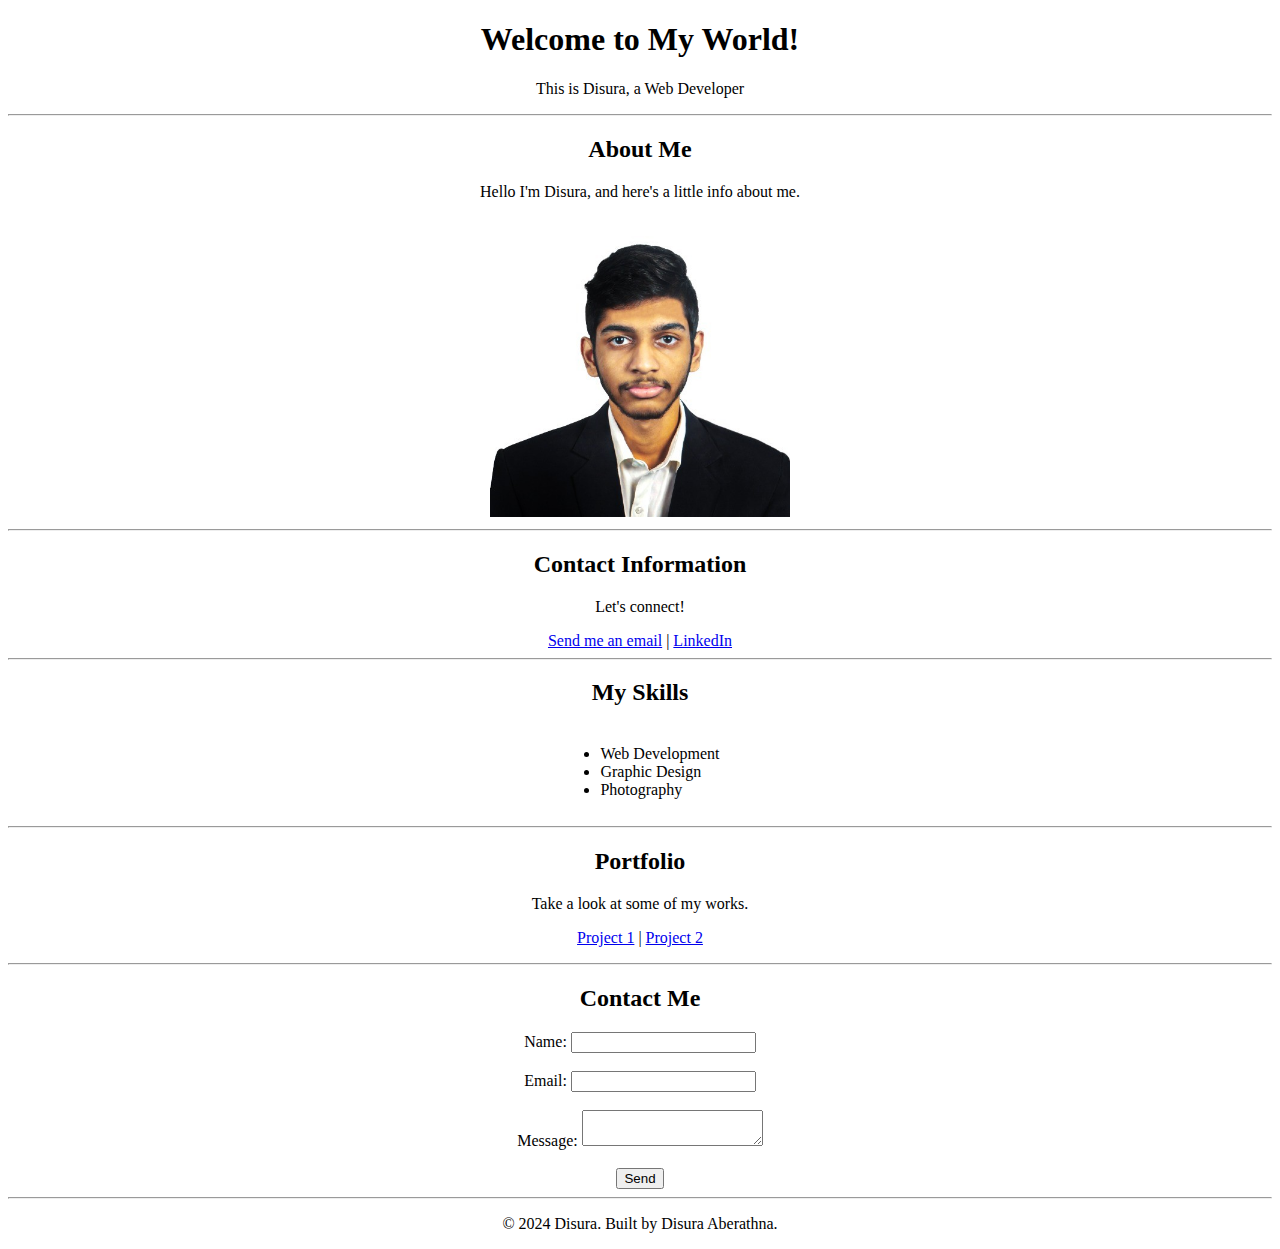
<file: index.html>
<!DOCTYPE html>
<html lang="en">
  <head>
    <meta charset="UTF-8" />
    <meta name="viewport" content="width=device-width, initial-scale=1.0" />
    <meta name="description" content="Personal Profile Page of Disura" />
    <title>Disura's Profile</title>
    <link rel="icon" href="assets/img/trophy.png" type="image/x-icon" />
  </head>

  <body>
    <center>
      <header>
        <h1>Welcome to My World!</h1>
        <p>This is Disura, a Web Developer</p>
      </header>
      <hr />

      <section>
        <h2>About Me</h2>
        <p>Hello I'm Disura, and here's a little info about me.</p>
        <img src="assets/img/profile.jpeg" alt="img" width="300" />
      </section>
      <hr />

      <section>
        <h2>Contact Information</h2>
        <p>Let's connect!</p>
        <a href="mailto:disura2005@gmail.com">Send me an email</a> |
        <a href="https://www.linkedin.com/in/disura-chathwara/" target="_blank">LinkedIn</a>
      </section>
      <hr />

      <section>
        <h2>My Skills</h2>
        <table align="center">
          <tr>
            <td>
              <ul style="text-align: left">
                <li>Web Development</li>
                <li>Graphic Design</li>
                <li>Photography</li>
              </ul>
            </td>
          </tr>
        </table>
      </section>
      <hr />

      <section>
        <h2>Portfolio</h2>
        <p>Take a look at some of my works.</p>
        <p>
          <a href="project.html">Project 1</a> |
          <a
            href="https://www.pantechsolutions.net/deep-learning-based-food-calorie-estimation-method-in-dietary-assessment"
            >Project 2</a
          >
        </p>
      </section>
      <hr />

      <section>
        <h2>Contact Me</h2>
        <form>
          <label for="name">Name:</label>
          <input type="text" id="name" name="name" /><br /><br />

          <label for="email">Email:</label>
          <input type="email" id="email" name="email" /><br /><br />

          <label for="message">Message:</label>
          <textarea id="message" name="message"></textarea><br /><br />

          <button type="submit">Send</button>
        </form>
      </section>
      <hr />

      <footer>
        <p>&copy; 2024 Disura. Built by Disura Aberathna.</p>
      </footer>
    </center>
  </body>
</html>
</file>
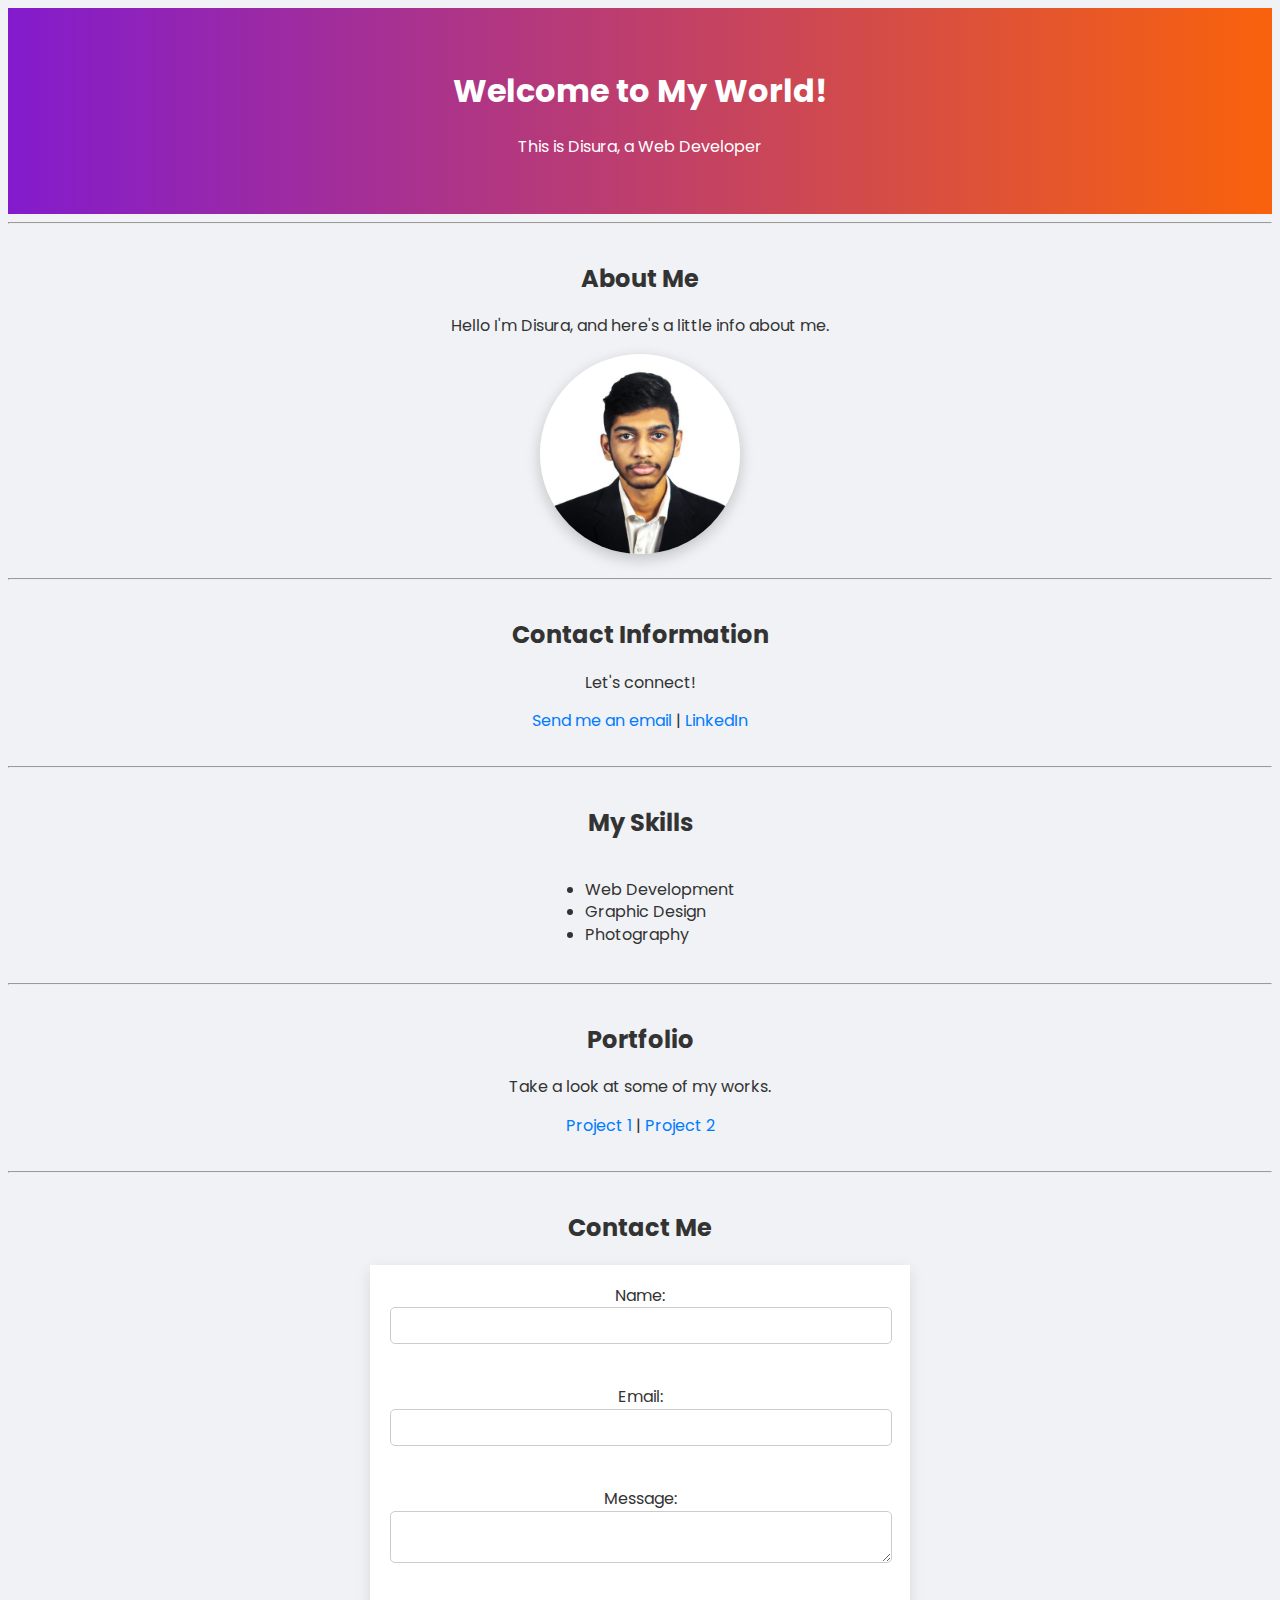
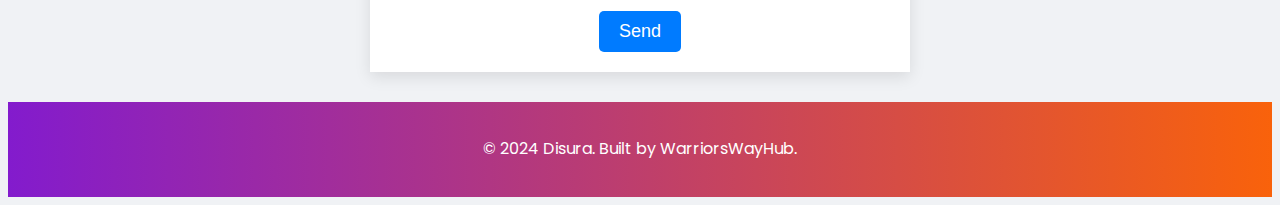
<file: index_css1.html>
<!DOCTYPE html>
<html lang="en">
  <head>
    <meta charset="UTF-8" />
    <meta name="viewport" content="width=device-width, initial-scale=1.0" />
    <meta name="description" content="Personal Profile Page of Disura" />
    <title>Disura's Profile</title>
    <link rel="icon" href="assets/img/trophy.png" type="image/x-icon" />
    <link rel="stylesheet" href="assets/css/style_1.css" />
    <link
      href="https://fonts.googleapis.com/css2?family=Poppins:wght@400;600;700&display=swap"
      rel="stylesheet"
    />
  </head>

  <body>
    <center>
      <header>
        <h1>Welcome to My World!</h1>
        <p>This is Disura, a Web Developer</p>
      </header>
      <hr />

      <section>
        <h2>About Me</h2>
        <p>Hello I'm Disura, and here's a little info about me.</p>
        <img src="assets/img/profile.jpeg" alt="img" width="300" />
      </section>
      <hr />

      <section>
        <h2>Contact Information</h2>
        <p>Let's connect!</p>
        <p>
          <a href="mailto:disura2005@gmail.com">Send me an email</a> |
          <a
            href="https://www.linkedin.com/in/disura-chathwara/"
            target="_blank"
            >LinkedIn</a
          >
        </p>
      </section>
      <hr />

      <section>
        <h2>My Skills</h2>
        <table align="center">
          <tr>
            <td>
              <ul style="text-align: left">
                <li>Web Development</li>
                <li>Graphic Design</li>
                <li>Photography</li>
              </ul>
            </td>
          </tr>
        </table>
      </section>
      <hr />

      <section>
        <h2>Portfolio</h2>
        <p>Take a look at some of my works.</p>
        <p>
          <a href="project.html">Project 1</a> |
          <a
            href="https://www.pantechsolutions.net/deep-learning-based-food-calorie-estimation-method-in-dietary-assessment"
            >Project 2</a
          >
        </p>
      </section>
      <hr />

      <section>
        <h2>Contact Me</h2>
        <form>
          <label for="name">Name:</label>
          <input type="text" id="name" name="name" /><br /><br />

          <label for="email">Email:</label>
          <input type="email" id="email" name="email" /><br /><br />

          <label for="message">Message:</label>
          <textarea id="message" name="message"></textarea><br /><br />

          <button type="submit">Send</button>
        </form>
      </section>

      <footer>
        <p>&copy; 2024 Disura. Built by WarriorsWayHub.</p>
      </footer>
    </center>
  </body>
</html>
</file>
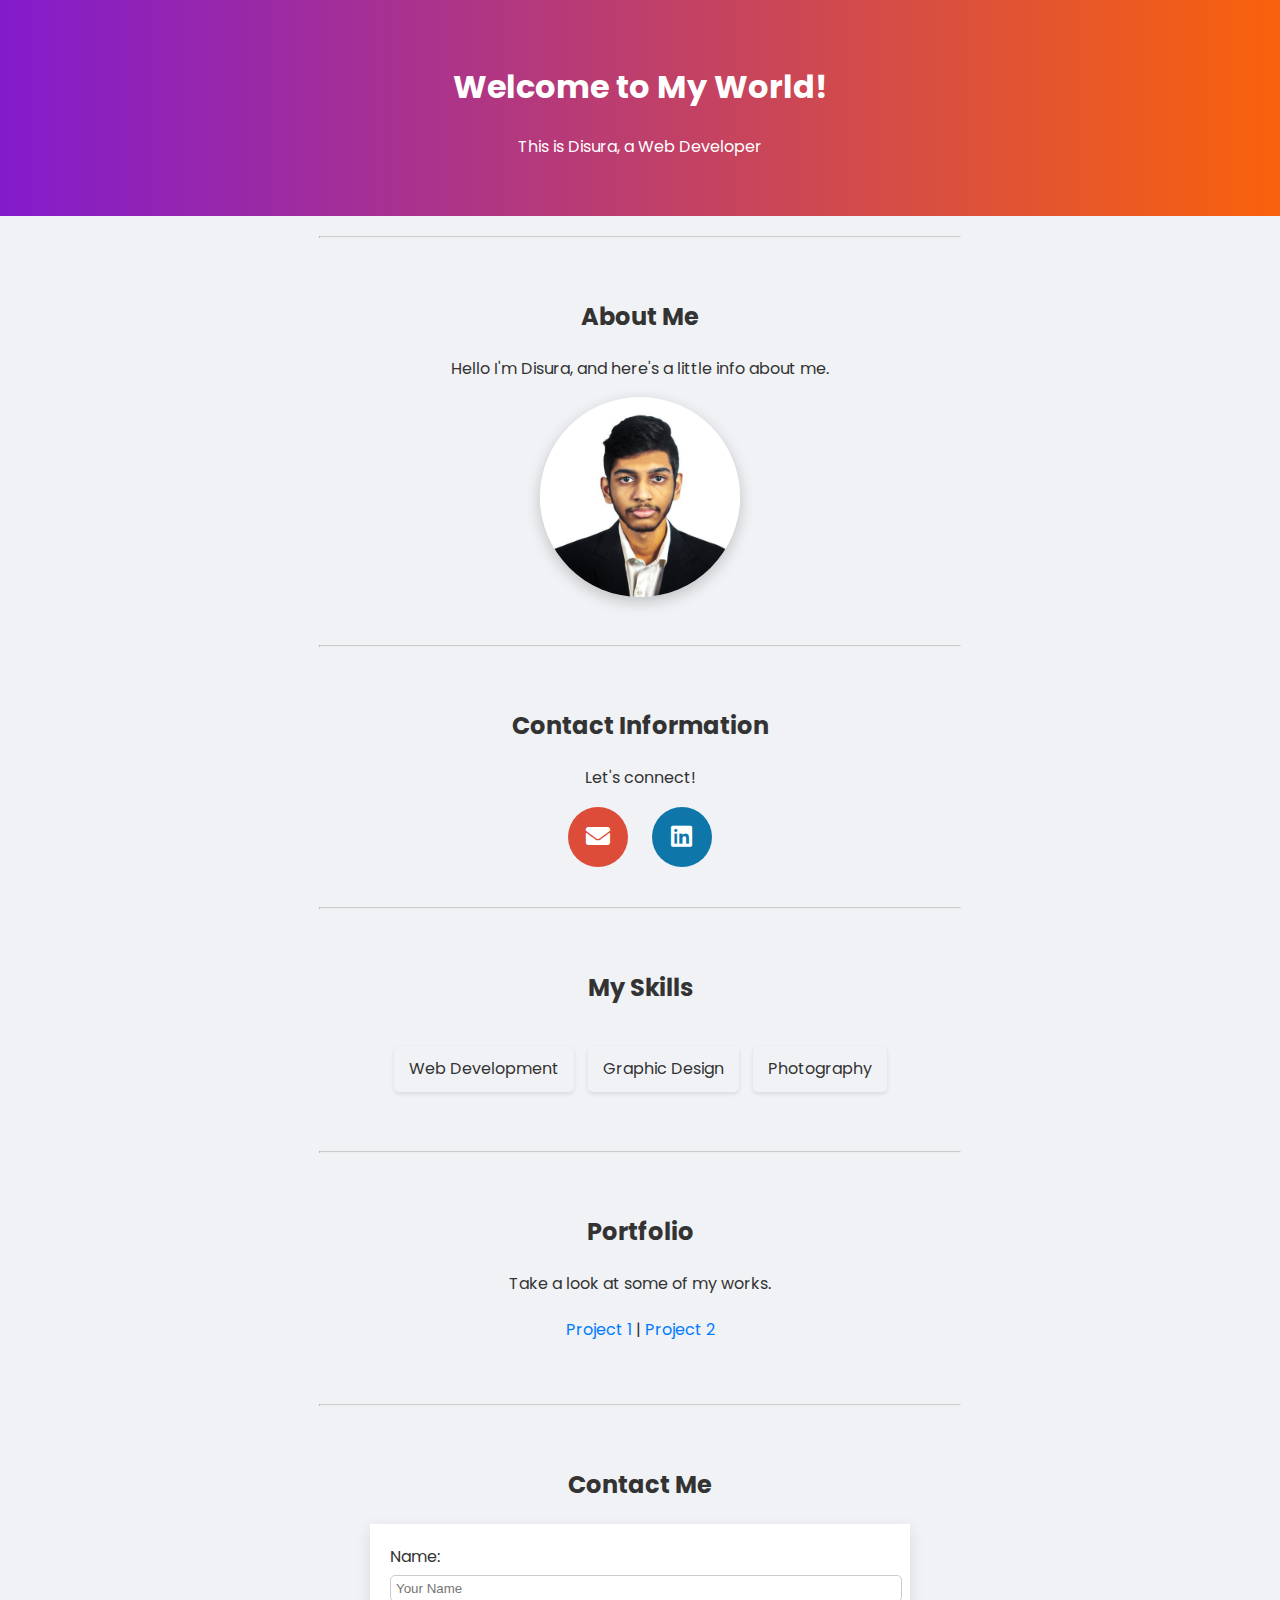
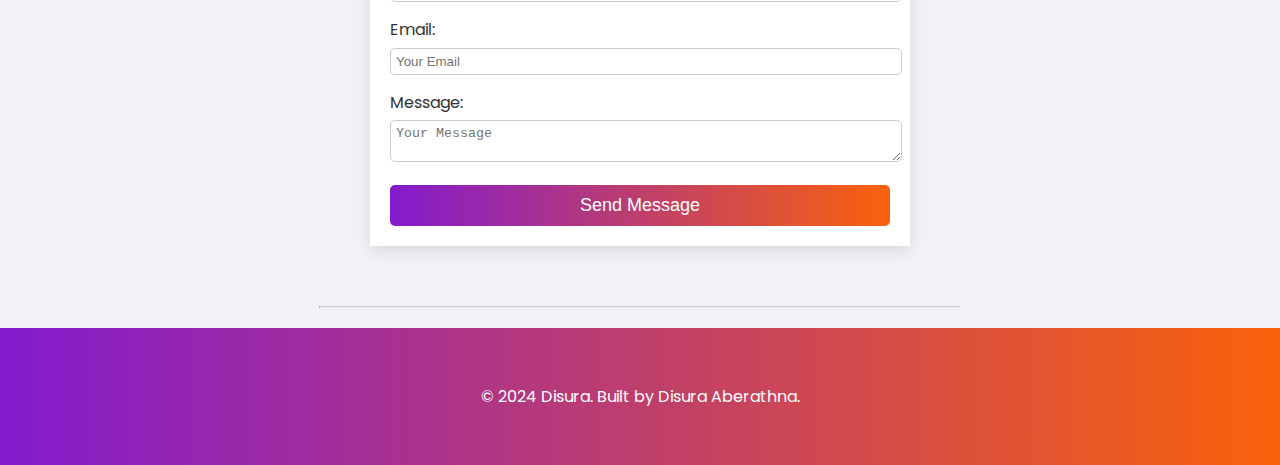
<file: index_css2.html>
<!DOCTYPE html>
<html lang="en">
  <head>
    <meta charset="UTF-8" />
    <meta name="viewport" content="width=device-width, initial-scale=1.0" />
    <meta name="description" content="Personal Profile Page of Disura" />
    <title>Disura's Profile</title>
    <link rel="icon" href="assets/img/trophy.png" type="image/x-icon" />
    <link rel="stylesheet" href="assets/css/style_2.css" />
    <link
      href="https://fonts.googleapis.com/css2?family=Poppins:wght@400;600;700&display=swap"
      rel="stylesheet"
    />
    <link
      rel="stylesheet"
      href="https://cdnjs.cloudflare.com/ajax/libs/font-awesome/5.15.1/css/all.min.css"
    />
  </head>

  <body>
    <center>
      <header>
        <h1>Welcome to My World!</h1>
        <p>This is Disura, a Web Developer</p>
      </header>
      <hr />

      <section>
        <h2>About Me</h2>
        <p>Hello I'm Disura, and here's a little info about me.</p>
        <img src="assets/img/profile.jpeg" alt="img" width="300" />
      </section>
      <hr />

      <section>
        <h2>Contact Information</h2>
        <p>Let's connect!</p>
        <a href="mailto:disura2005@gmail.com" class="icon-link email-icon"
          ><i class="fas fa-envelope"></i
        ></a>
        <a
          href="https://www.linkedin.com/in/disura-chathwara/"
          class="icon-link linkedin-icon"
          ><i class="fab fa-linkedin"></i
        ></a>
      </section>
      <hr />

      <section>
        <h2>My Skills</h2>
        <table align="center">
          <tr>
            <td>
              <ul style="text-align: left">
                <li>Web Development</li>
                <li>Graphic Design</li>
                <li>Photography</li>
              </ul>
            </td>
          </tr>
        </table>
      </section>
      <hr />

      <section>
        <h2>Portfolio</h2>
        <p>Take a look at some of my works.</p>
        <p>
          <a href="project.html">Project 1</a> |
          <a
            href="https://www.pantechsolutions.net/deep-learning-based-food-calorie-estimation-method-in-dietary-assessment"
            >Project 2</a
          >
        </p>
      </section>
      <hr />

      <section>
        <h2>Contact Me</h2>
        <form>
          <div class="form-group">
            <label for="name">Name:</label>
            <input type="text" id="name" name="name" placeholder="Your Name" />
          </div>

          <div class="form-group">
            <label for="email">Email:</label>
            <input
              type="email"
              id="email"
              name="email"
              placeholder="Your Email"
            />
          </div>

          <div class="form-group">
            <label for="message">Message:</label>
            <textarea
              id="message"
              name="message"
              placeholder="Your Message"
            ></textarea>
          </div>

          <button type="submit">Send Message</button>
        </form>
      </section>
      <hr />

      <footer>
        <p>&copy; 2024 Disura. Built by Disura Aberathna.</p>
      </footer>
    </center>
  </body>
</html>
</file>
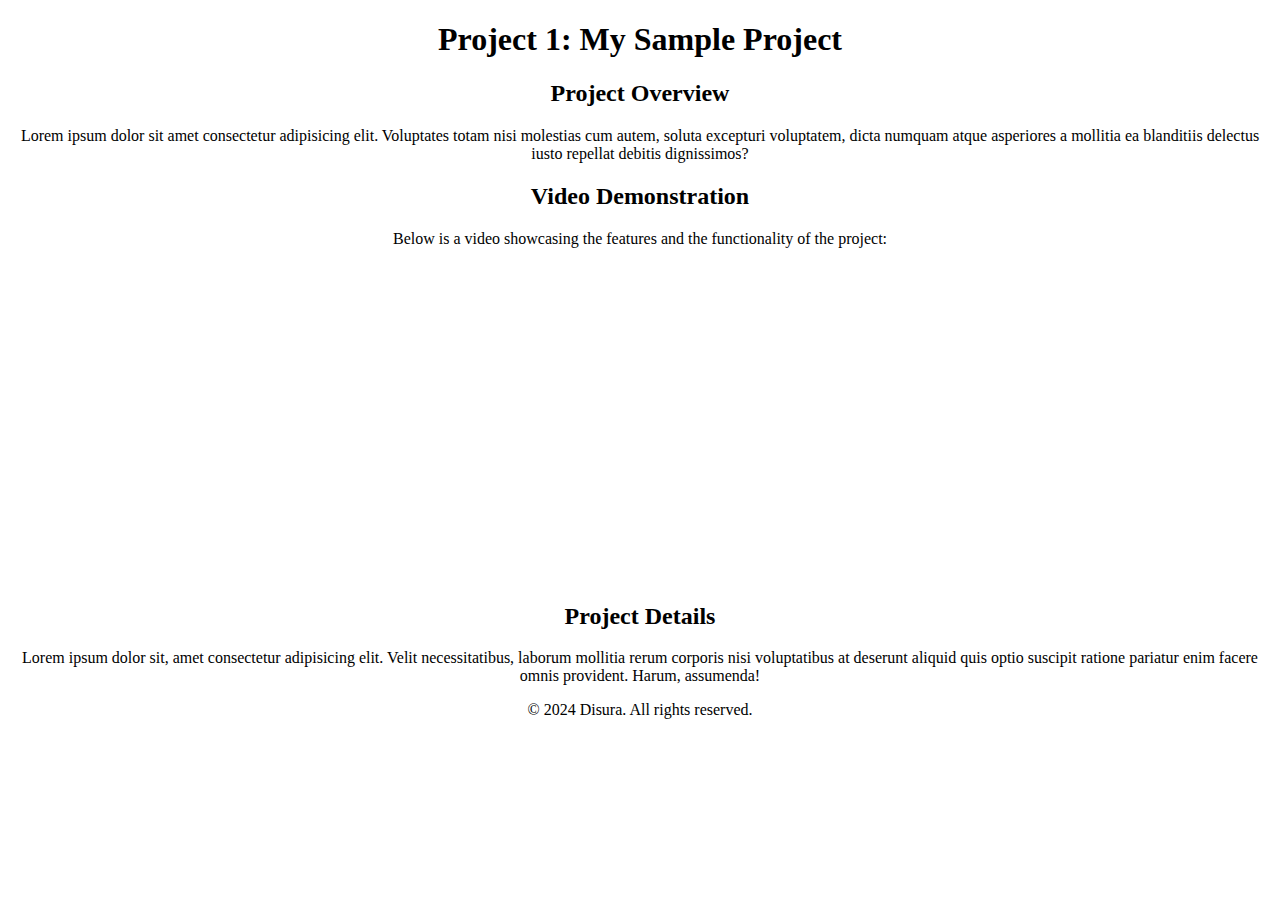
<file: project.html>
<!DOCTYPE html>
<html lang="en">
  <head>
    <meta charset="UTF-8" />
    <meta name="viewport" content="width=device-width, initial-scale=1.0" />
    <title>Project 1 - Sample Project</title>
  </head>
  <body>
    <center>
      <header>
        <h1>Project 1: My Sample Project</h1>
      </header>

      <section>
        <h2>Project Overview</h2>
        <p>
          Lorem ipsum dolor sit amet consectetur adipisicing elit. Voluptates
          totam nisi molestias cum autem, soluta excepturi voluptatem, dicta
          numquam atque asperiores a mollitia ea blanditiis delectus iusto
          repellat debitis dignissimos?
        </p>
      </section>

      <section>
        <h2>Video Demonstration</h2>
        <p>
          Below is a video showcasing the features and the functionality of the
          project:
        </p>
        <iframe
          width="560"
          height="315"
          src="https://www.youtube.com/embed/4AXNlUemEG8"
          title="Autonomous Car"
          frameborder="0"
          allow="accelerometer; autoplay; clipboard-write; encrypted-media; gyroscope; picture-in-picture"
          allowfullscreen
        ></iframe>
      </section>

      <section>
        <h2>Project Details</h2>
        <p>
          Lorem ipsum dolor sit, amet consectetur adipisicing elit. Velit
          necessitatibus, laborum mollitia rerum corporis nisi voluptatibus at
          deserunt aliquid quis optio suscipit ratione pariatur enim facere
          omnis provident. Harum, assumenda!
        </p>
      </section>

      <footer>
        <p>&copy; 2024 Disura. All rights reserved.</p>
      </footer>
    </center>
  </body>
</html>
</file>
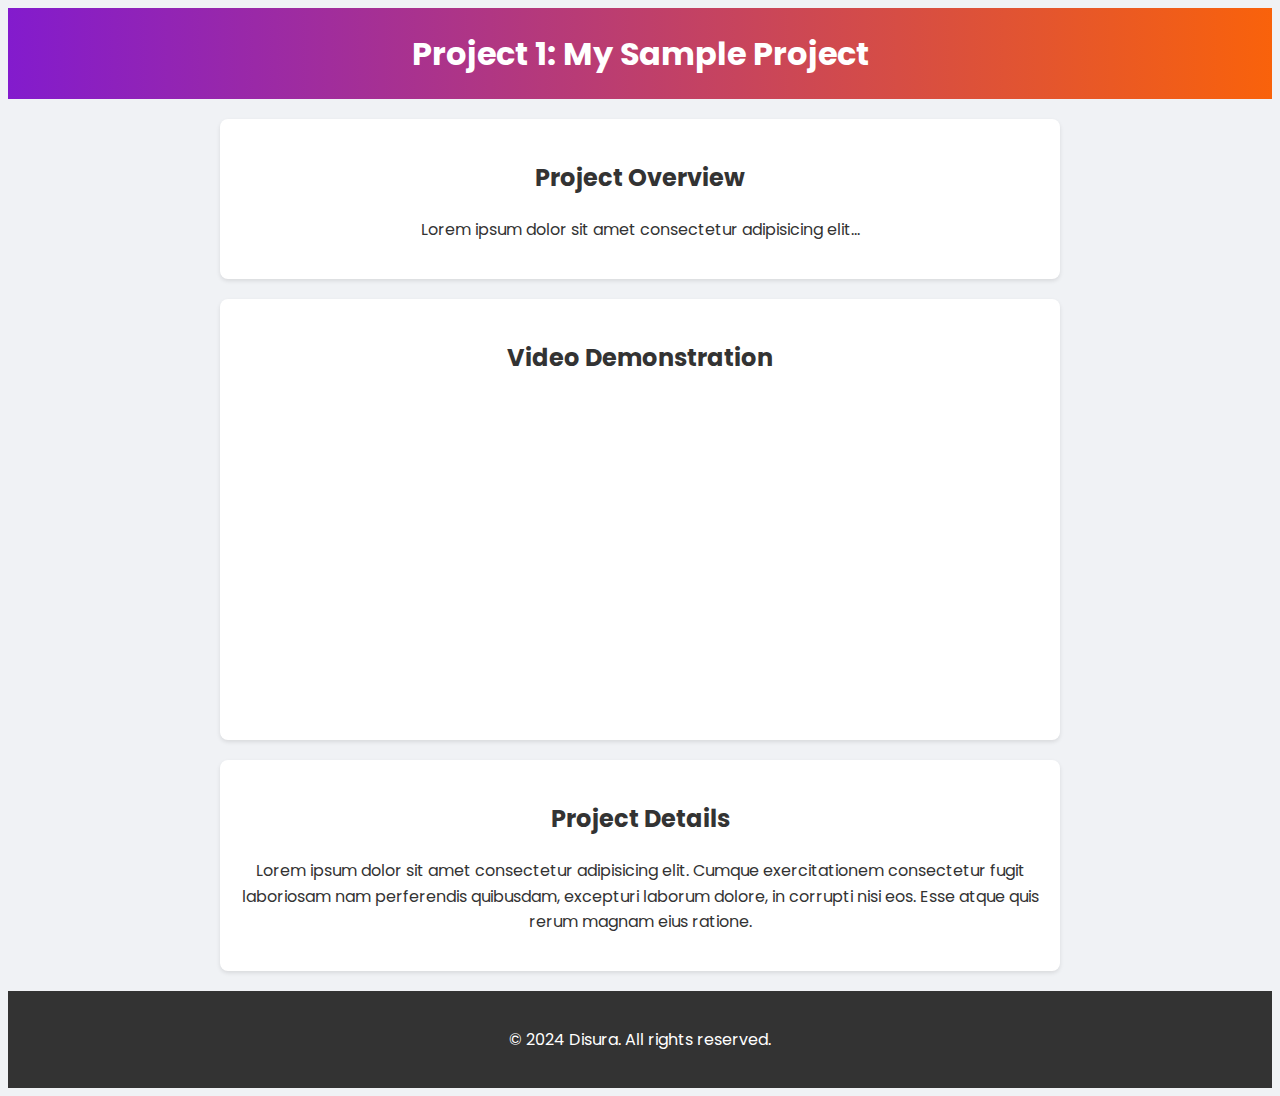
<file: project_css.html>
<!DOCTYPE html>
<html lang="en">
<head>
    <meta charset="UTF-8">
    <meta name="viewport" content="width=device-width, initial-scale=1.0">
    <title>Project 1 - Sample Project</title>
    <link href="https://fonts.googleapis.com/css2?family=Poppins:wght@400;600;700&display=swap" rel="stylesheet">
    <style>
        h1, h2 {
            color: #333;
        }

        body {
            font-family: 'Poppins', sans-serif;
            text-align: center;
            background-color: #f0f2f5;
            color: #333;
            line-height: 1.6;
        }
        header, footer {
            color: #ffffff;
            text-align: center;
            padding: 20px 0;
        }
        header {
            background: linear-gradient(to right, #831bcd, #f9620b);
        }
        footer {
            background-color: #333;
        }

        p {
            font-size: 16px;
        }
        iframe {
            border: none;
        }
        section {
            margin: 20px auto; /* Centering sections */
            padding: 20px;
            background-color: #ffffff;
            box-shadow: 0 2px 4px rgba(0,0,0,0.1);
            border-radius: 8px;
            max-width: 800px; /* Limiting section width */
        }
    </style>
</head>
<body>
    <header>
        <h1 style="margin:0; color: #ffffff;">Project 1: My Sample Project</h1> <!-- Inline CSS example -->
    </header>
    
    <section style="text-align: center;">
        <h2>Project Overview</h2>
        <p>Lorem ipsum dolor sit amet consectetur adipisicing elit...</p>
    </section>

    <section>
        <h2 >Video Demonstration</h2> 
        <iframe width="560" height="315" src="https://www.youtube.com/embed/4AXNlUemEG8" title="YouTube video player"></iframe>
    </section>

    <section>
        <h2>Project Details</h2>
        <p>Lorem ipsum dolor sit amet consectetur adipisicing elit. Cumque exercitationem consectetur fugit laboriosam nam perferendis quibusdam, excepturi laborum dolore, in corrupti nisi eos. Esse atque quis rerum magnam eius ratione.</p>
    </section>

    <footer>
        <p>&copy; 2024 Disura. All rights reserved.</p>
    </footer>
</body>
</html>
</file>
<file: assets/css/style_1.css>
body {
 font-family: 'Poppins', sans-serif;
 background-color: #f0f2f5;
 color: #333;
 line-height: 1.4;
}

h1,
h2 {
 font-weight: 700;
}

p {
 font-weight: 400;
}

a {
 color: #007bff;
 text-decoration: none;
}

a:hover {
 color: #0056b3;
 text-decoration: underline;
}

header {
 background: linear-gradient(to right, #831bcd, #f9620b);
 color: #fff;
 padding: 40px 0;
 text-align: center;
}

section {
 padding: 10px;
 text-align: center;
}

img {
 width: 200px;
 height: 200px;
 border-radius: 50%;
 box-shadow: 0 5px 15px rgba(0, 0, 0, 0.2);
 object-fit: cover;
}



form {
 max-width: 500px;
 margin: 20px auto;
 padding: 20px;
 background: #fff;
 box-shadow: 0 5px 15px rgba(0, 0, 0, 0.1);
}

form input[type="text"],
form input[type="email"],
form textarea {
 width: calc(100% - 20px);
 padding: 10px;
 margin-bottom: 20px;
 border: 1px solid #ccc;
 border-radius: 5px;
}

form button {
 background: #007bff;
 color: #fff;
 border: 0;
 padding: 10px 20px;
 border-radius: 5px;
 cursor: pointer;
 font-size: 18px;
}

form button:hover {
 background: #0056b3;
}


footer {
 background: linear-gradient(to right, #831bcd, #f9620b);
 color: #fff;
 text-align: center;
 padding: 20px 0;
 position: relative;
 bottom: 0;
 width: 100%;
}
</file>
<file: assets/css/style_2.css>
body {
 font-family: 'Poppins', sans-serif;
 background-color: #f0f2f5;
 color: #333;
 line-height: 1.6;
 margin: 0;
 padding: 0;
}

hr {
 width: 50%;
 margin: 20px auto;
 border-top: 1px solid #ccc;
}

h1,
h2 {
 font-weight: 700;
}

p,
a {
 font-weight: 400;
}

a {
 color: #007bff;
 text-decoration: none;
 display: inline-block;
 margin: 5px 0;
}

a:hover {
 color: #0056b3;
}

.fas,
.fab {
 margin-right: 1px;
 color: inherit;
}

.icon-link {
 display: inline-block;
 margin: 0 10px;
 width: 60px;
 height: 60px;
 border-radius: 50%;
 color: #fff;
 font-size: 24px;
 line-height: 60px;
 text-align: center;
}

.email-icon {
 background-color: #dd4b39;
}

.linkedin-icon {
 background-color: #0e76a8;
}

.icon-link:hover {
 transform: scale(1.1);
 color: #fff;
}


header,
footer {
 background: linear-gradient(to right, #831bcd, #f9620b);
 color: #fff;
 padding: 40px 0;
 text-align: center;
}

section {
 padding: 20px;
 text-align: center;
}

img {
 width: 200px;
 height: 200px;
 border-radius: 50%;
 box-shadow: 0 5px 15px rgba(0, 0, 0, 0.2);
 object-fit: cover;
}

ul {
 list-style-type: none;
 padding: 0;
 text-align: center;
}

ul li {
 display: inline-block;
 background: #f0f2f5;
 padding: 10px 15px;
 border-radius: 5px;
 box-shadow: 0 2px 4px rgba(0, 0, 0, 0.1);
 margin: 0 5px;
}

form {
 width: 100%;
 max-width: 500px;
 margin: 20px auto;
 padding: 20px;
 background: #fff;
 box-shadow: 0 5px 15px rgba(0, 0, 0, 0.1);
 text-align: left;
}

.form-group {
 margin-bottom: 15px;
}

.form-group label {
 display: block;
 margin-bottom: 5px;
}

form input[type="text"],
form input[type="email"],
form textarea {
 width: 100%;
 padding: 5px;
 border: 1px solid #ccc;
 border-radius: 5px;
}

form button {
 display: block;
 width: 100%;
 padding: 10px 20px;
 margin-top: 10px;
 background-image: linear-gradient(to right, #831bcd, #f9620b);
 color: #fff;
 border: none;
 border-radius: 5px;
 cursor: pointer;
 font-size: 18px;
}

form button:hover {
 background-image: linear-gradient(to right, #f9620b, #831bcd);
}
</file>
